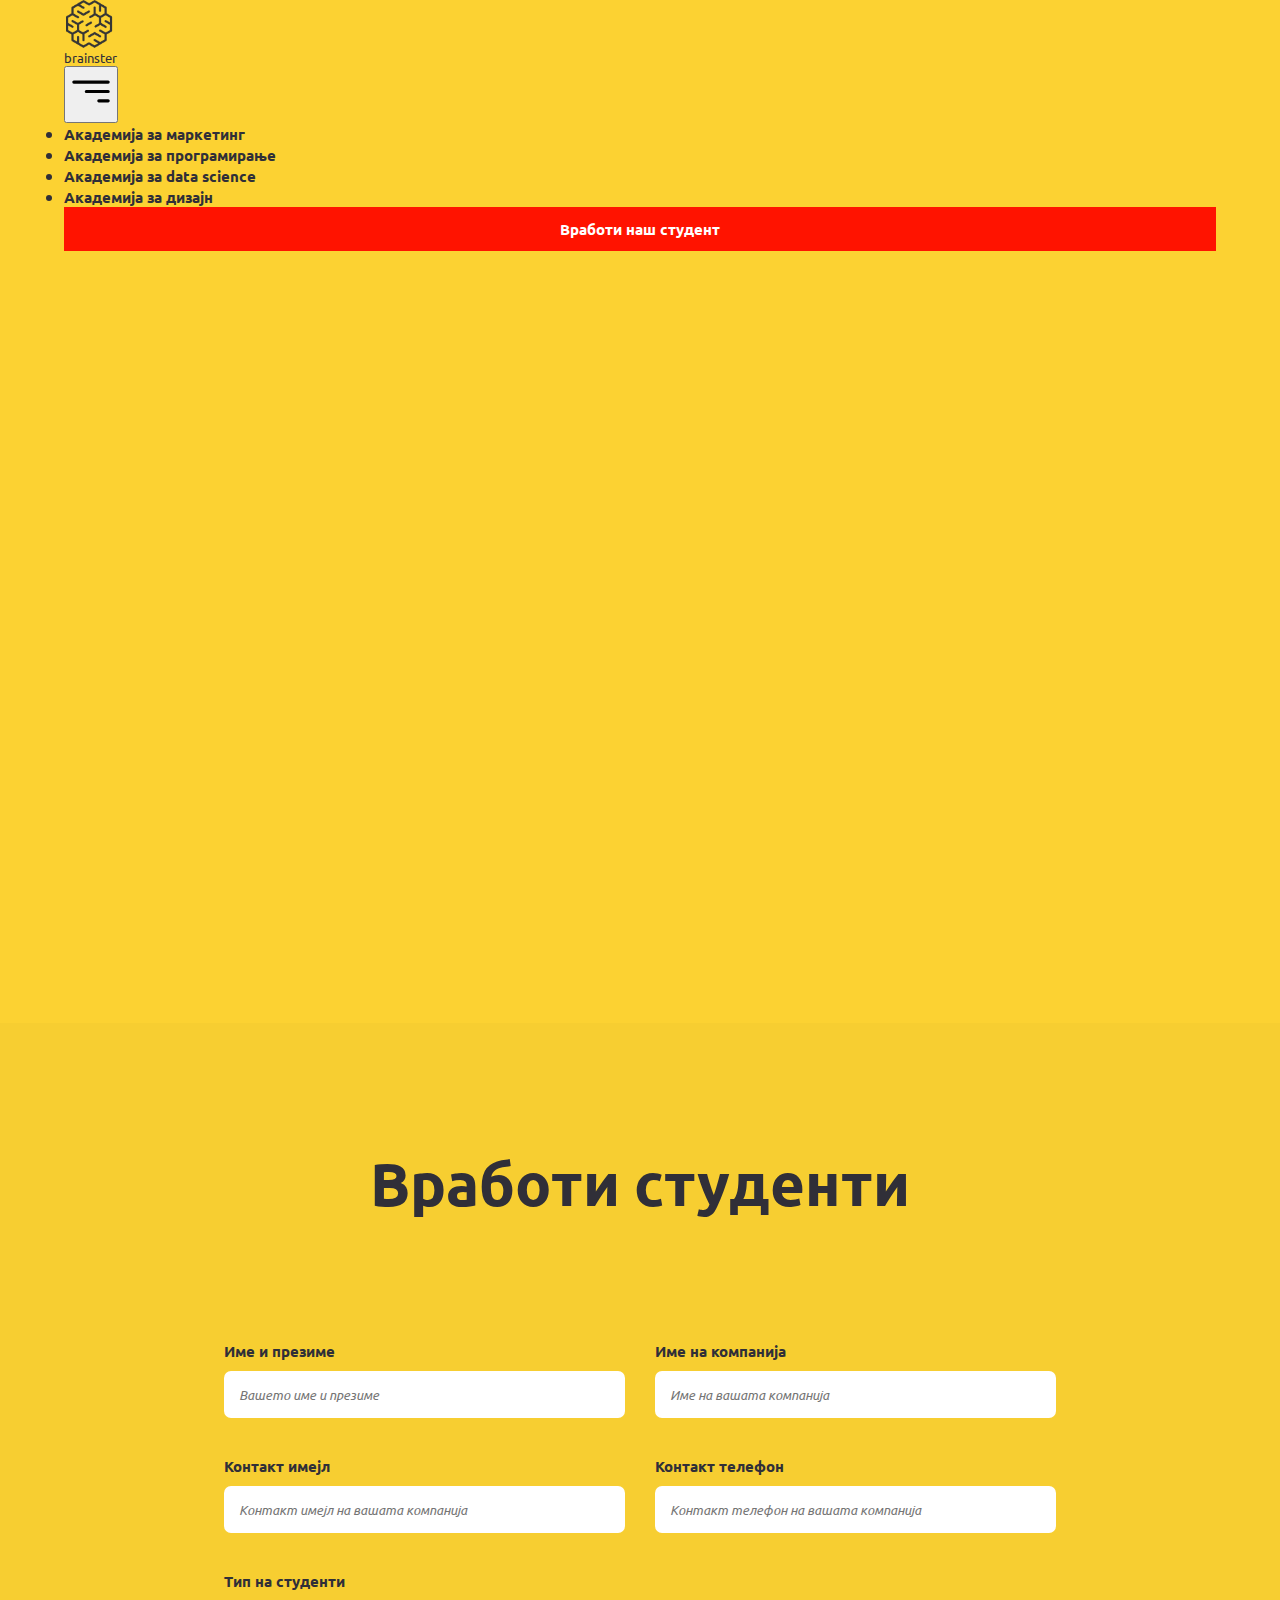
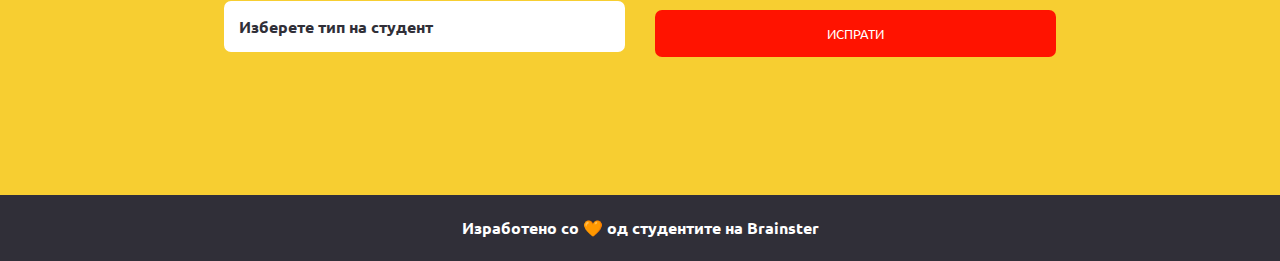
<file: hire-students.html>
<!DOCTYPE html>
<html lang="en">
<head>
  <meta charset="UTF-8">
  <meta name="viewport" content="width=device-width, initial-scale=1.0">
  <title>hire-students</title>

  <!-- BOOTSTRAP CSS -->
  <link
    href="https://cdn.jsdelivr.net/npm/bootstrap@5.3.2/dist/css/bootstrap.min.css"
    rel="stylesheet"
    integrity="sha384-T3c6CoIi6uLrA9TneNEoa7RxnatzjcDSCmG1MXxSR1GAsXEV/Dwwykc2MPK8M2HN"
    crossorigin="anonymous"
  />

  <!-- CSS FOLDER -->
  <link rel="stylesheet" href="./css/main.css" />

  <!-- FONT AWESOME LIBRARY -->
  <link
    rel="stylesheet"
    href="https://cdnjs.cloudflare.com/ajax/libs/font-awesome/6.5.0/css/all.min.css"
    integrity="sha512-Avb2QiuDEEvB4bZJYdft2mNjVShBftLdPG8FJ0V7irTLQ8Uo0qcPxh4Plq7G5tGm0rU+1SPhVotteLpBERwTkw=="
    crossorigin="anonymous"
    referrerpolicy="no-referrer"
  />
</head>
<body>

  <!-- ==================== BEGINNING OF HEADER ========================= -->
  <header>

    <!-- ================ NAVBAR ================== -->
    <nav class="index-navbar navbar navbar-expand-lg py-lg-4">
      <div class="container-fluid">
        <!-- navbar logo -->
        <a class="navbar-brand pe-5" href="./index.html">
          <div
            class="d-flex flex-column gap-1 align-items-center justify-content-center"
          >
            <img src="./images/Logo.png" alt="logo of brainster lab" />
            <p class="text-uppercase fw-bold m-0">brainster</p>
          </div>
        </a>
        <!-- navbar toggle button -->
        <button
          class="navbar-toggler shadow-none border-0 p-0"
          type="button"
          data-bs-toggle="offcanvas"
          data-bs-target="#offcanvasNavbar"
          aria-controls="offcanvasNavbar"
          aria-label="Toggle navigation"
        >
          <svg xmlns="http://www.w3.org/2000/svg" fill="currentColor" class="bi bi-filter-right" viewBox="0 0 16 16">
            <path d="M14 10.5a.5.5 0 0 0-.5-.5h-3a.5.5 0 0 0 0 1h3a.5.5 0 0 0 .5-.5m0-3a.5.5 0 0 0-.5-.5h-7a.5.5 0 0 0 0 1h7a.5.5 0 0 0 .5-.5m0-3a.5.5 0 0 0-.5-.5h-11a.5.5 0 0 0 0 1h11a.5.5 0 0 0 .5-.5"/>
          </svg>
        </button>

        <!-- responsive menu -->
        <div
          class="offcanvas offcanvas-start  border-0"
          tabindex="-1"
          id="offcanvasNavbar"
          aria-labelledby="offcanvasNavbarLabel"
        >
          <!-- responsive menu header -->
          <div class="offcanvas-header justify-content-end">
            <i class="fa-solid fa-xmark" type="button" data-bs-dismiss="offcanvas"
            aria-label="Close"></i>
          </div>
          <!-- menu body -->
          <div class="offcanvas-body">
            <ul class="navbar-nav justify-content-center flex-grow-1 pe-3 gap-4 mb-lg-0 mb-4">

              <li class="nav-item d-flex justify-content-lg-center justify-content-start align-items-center">
                <a class="nav-link" aria-current="page" href="./coming-soon.html"
                  >Академија за маркетинг</a
                >
              </li>

              <li class="nav-item d-flex justify-content-lg-center justify-content-start align-items-center">
                <a class="nav-link" href="./coming-soon.html">Академија за програмирање</a>
              </li>

              <li class="nav-item d-flex justify-content-lg-center justify-content-start align-items-center">
                <a class="nav-link" href="./coming-soon.html">Академија за data science</a>
              </li>

              <li class="nav-item d-flex justify-content-lg-center justify-content-start align-items-center">
                <a class="nav-link" href="./coming-soon.html">Академија за дизајн</a>
              </li>
              
            </ul>

            <!-- hire student button -->
            <div class="hire-button d-flex justify-content-lg-center justify-content-start align-items-center">
              <a href="./hire-students.html" class="rounded-3">Вработи наш студент</a>
            </div>
            
          </div>
        </div>
      </div>
    </nav>

  </header>

  <!-- =================== FORM ===================== -->
  <main class="hire-students-container">
    <div class="wrapper">
      <h1>Вработи студенти</h1>
      <form action="" method="" id="form-hiring" novalidate>

        <div class="form-item">
          <div class="inner">
            <label for="full-name">Име и презиме</label>
            <input type="text" id="full-name" name="full-name" placeholder="Вашето име и презиме" required>
            <div class="error"></div>
          </div>
        </div>

        <div class="form-item">
          <div class="inner">
            <label for="company-name">Име на компанија</label>
            <input type="text" id="company-name" name="company-name" placeholder="Име на вашата компанија" required>
            <div class="error"></div>
          </div>
        </div>

        <div class="form-item">
          <div class="inner">
            <label for="company-email">Контакт имејл</label>
            <input type="email" id="company-email" name="company-email" placeholder="Контакт имејл на вашата компанија" required>
            <div class="error"></div>
          </div> 
        </div>

        <div class="form-item">
          <div class="inner">
            <label for="phone-contact">Контакт телефон</label>
            <input type="number" id="phone-contact" name="phone-contact" placeholder="Контакт телефон на вашата компанија" required>
            <div class="error"></div>
          </div>
        </div>

        <div class="form-item">
          <div class="inner dropdown-container" id="dropdown-id">
            <p class="student-type-label">Тип на студенти</p>

            <div class="box" id="selectField"> 
              <p id="selectField-text">Изберете тип на студент</p>
              <i class="fa-solid fa-chevron-down" id="arrowIcon"></i>
            </div>

            <div class="error"></div>
            <input type="hidden" id="selectedStudentType" name="selectedStudentType" value="" required>

            <ul id="dropdown-list" class="hide">
              <li class="options">
                <p>Студенти од маркетинг</p>
              </li>

              <li class="options">
                <p>Студенти од програмирање</p>
              </li>

              <li class="options">
                <p>Студенти од data science</p>
              </li>

              <li class="options">
                <p>Студенти од дизајн</p>
              </li>
            </ul>
          </div>
        </div>

        <div class="form-item">
          <div class="inner submit-button">
            <input type="submit" id="submit" value="ИСПРАТИ">
          </div>
        </div>

      </form>
    </div>
  </main>


  <!-- ================= FOOTER ====================== -->
  <footer class="index-footer">
    Изработено со  &#129505; од студентите на Brainster
  </footer>

  <!-- DROPDOWN JAVASCRIPT -->
  <script src="./javascript/dropdown.js"></script>


  <!-- VALIDATION JAVASCRIPT -->
  <script src="./javascript/form-validation.js"></script>


  <!-- BOOTSTRAP JAVASCRIPT -->
  <script
    src="https://cdn.jsdelivr.net/npm/bootstrap@5.3.2/dist/js/bootstrap.bundle.min.js"
    integrity="sha384-C6RzsynM9kWDrMNeT87bh95OGNyZPhcTNXj1NW7RuBCsyN/o0jlpcV8Qyq46cDfL"
    crossorigin="anonymous"
  ></script>
  
</body>
</html>
</file>
<file: css/main.css>
@import url("https://fonts.googleapis.com/css2?family=Ubuntu:wght@400;700&display=swap");
* {
  box-sizing: border-box;
  margin: 0;
  padding: 0;
}

img {
  display: block;
  max-width: 100%;
}

.cards-container {
  padding-top: 9.375rem;
  padding-bottom: 9.375rem;
}
@media (min-width: 1900px) {
  .cards-container {
    padding-top: 11.25rem;
    padding-bottom: 11.25rem;
  }
}
@media (max-width: 600px) {
  .cards-container {
    padding-top: 7.5rem;
    padding-bottom: 7.5rem;
  }
}

.cards-container .wrapper {
  width: 70%;
  margin-left: auto;
  margin-right: auto;
}
@media (max-width: 768px) {
  .cards-container .wrapper {
    width: 80%;
  }
}
@media (max-width: 600px) {
  .cards-container .wrapper {
    width: 90%;
  }
}

* {
  font-family: "Ubuntu", sans-serif;
}

body {
  font-weight: 400;
  color: #302F38;
}

a {
  text-decoration: none;
  color: #302F38;
}

.index-navbar {
  background-color: #FCD232 !important;
  color: #302F38 !important;
}
.index-navbar .container-fluid {
  width: 90% !important;
  margin-left: auto;
  margin-right: auto;
}
.index-navbar .navbar-brand img {
  width: 50px;
}
.index-navbar .navbar-brand p {
  font-size: 0.8125rem;
}
@media (max-width: 992px) {
  .index-navbar .navbar-brand img {
    width: 35px;
  }
  .index-navbar .navbar-brand p {
    font-size: 0.5625rem;
  }
}
@media (min-width: 2000px) {
  .index-navbar .navbar-brand img {
    width: 90px;
  }
  .index-navbar .navbar-brand p {
    font-size: 1.25rem;
  }
}
.index-navbar svg {
  width: 50px;
  height: 50px;
}
.index-navbar .offcanvas {
  width: 100%;
  height: 100vh;
}
@media (max-width: 992px) {
  .index-navbar .offcanvas {
    background-color: #302F38;
  }
}
.index-navbar i {
  color: white !important;
  font-size: 40px !important;
}
.index-navbar .nav-link {
  color: #302F38;
  text-align: center;
  font-weight: bold;
  font-size: 0.9375rem;
}
@media (max-width: 992px) {
  .index-navbar .nav-link {
    color: #fff;
  }
}
@media (min-width: 2000px) {
  .index-navbar .nav-link {
    font-size: 1.25rem;
  }
}
.index-navbar .hire-button {
  font-size: 0.9375rem;
  font-weight: bold;
}
.index-navbar .hire-button a {
  color: #fff;
  background-color: #FF1300;
  padding: 12px 24px;
  text-align: center;
  display: block;
}
.index-navbar .hire-button a:hover {
  background-color: rgb(240, 2, 2);
}
@media (min-width: 2000px) {
  .index-navbar .hire-button {
    font-size: 1.25rem;
  }
}

.index-header .banner {
  background-image: linear-gradient(150deg, rgba(0, 0, 0, 0.4), rgba(0, 0, 0, 0.4)), url(../images/banner.jpg);
  height: calc(100vh - 250.21px);
  width: 100%;
  background-size: cover;
  background-repeat: no-repeat;
  background-position: center;
  display: flex;
  align-items: center;
  justify-content: center;
}
@media (min-width: 2000px) {
  .index-header .banner {
    height: calc(100vh - 323.69px);
  }
}
@media only screen and (max-width: 1470px) {
  .index-header .banner {
    height: calc(100vh - 238.21px);
  }
}
@media only screen and (max-width: 1248px) {
  .index-header .banner {
    height: calc(100vh - 262.21px);
  }
}
@media only screen and (max-width: 1013px) {
  .index-header .banner {
    height: calc(100vh - 271.5px);
  }
}
@media (max-width: 992px) {
  .index-header .banner {
    height: calc(100vh - 143.6px);
  }
}
@media only screen and (max-width: 892px) {
  .index-header .banner {
    height: calc(100vh - 161.6px);
  }
}
@media only screen and (max-width: 700px) {
  .index-header .banner {
    height: calc(100vh - 314.4px);
  }
}
@media only screen and (max-width: 369px) {
  .index-header .banner {
    height: calc(100vh - 383.6px);
  }
}
.index-header .banner h1 {
  color: #fff;
  font-size: 4.5rem;
  font-weight: bolder;
  text-align: center;
}
@media (min-width: 2000px) {
  .index-header .banner h1 {
    font-size: 7.5rem;
  }
}
@media (max-width: 768px) {
  .index-header .banner h1 {
    font-size: 2.625rem;
  }
}

.active {
  background-color: #EB3B3B !important;
  color: #302F38 !important;
}

.filters {
  display: flex;
  justify-content: space-between;
}
@media only screen and (max-width: 700px) {
  .filters {
    flex-direction: column;
  }
}
.filters .flex-item {
  flex-basis: 33.333%;
  padding: 1.875rem;
  background-color: #302F38;
  color: #fff;
  display: flex;
  justify-content: space-between;
  align-items: center;
  border: none;
}
@media (max-width: 992px) {
  .filters .flex-item {
    padding: 0.9375rem;
  }
}
.filters .flex-item p {
  text-align: left;
  font-size: 1.25rem;
  line-height: 1.5;
  font-weight: 700;
  margin-bottom: 0;
}
@media (min-width: 2000px) {
  .filters .flex-item p {
    font-size: 1.75rem;
  }
}
@media only screen and (max-width: 1470px) {
  .filters .flex-item p {
    font-size: 1rem;
  }
}
@media (max-width: 992px) {
  .filters .flex-item p {
    font-size: 0.75rem;
  }
}
@media only screen and (max-width: 700px) {
  .filters .flex-item p {
    font-size: 1rem;
  }
}
.filters .flex-item i {
  color: #302F38;
  font-size: 1.875rem;
  margin-left: 1.875rem;
}
@media (max-width: 992px) {
  .filters .flex-item i {
    margin-left: 0.9375rem;
  }
}
.filters > *:not(:last-child) {
  border-right: 2px solid rgba(83, 83, 83, 0.5);
}
@media only screen and (max-width: 700px) {
  .filters > *:not(:last-child) {
    border-right: none;
    border-bottom: 2px solid rgba(83, 83, 83, 0.5);
  }
}

.cards-container {
  background-color: #FCD232;
  color: #302F38;
  position: relative;
}
.cards-container > h2 {
  font-size: 3.025rem;
  position: absolute;
  font-weight: bolder;
  top: 5.625rem;
  left: 50%;
  transform: translate(-50%, -50%);
}
@media (min-width: 1900px) {
  .cards-container > h2 {
    font-size: 5.5rem;
  }
}
@media (max-width: 600px) {
  .cards-container > h2 {
    left: 5%;
    transform: translate(0%, -50%);
    top: 3.75rem;
    font-size: 2.2rem;
  }
}
.cards-container .flex {
  display: flex;
  flex-wrap: wrap;
  margin-right: -1.875rem;
  margin-bottom: -1.875rem;
}
@media (max-width: 600px) {
  .cards-container .flex {
    margin-right: 0;
  }
}
.cards-container .flex .card-academy {
  flex-basis: 33.333%;
  display: flex;
  flex-direction: column;
  transition: transform 0.3s ease-in-out;
}
@media (max-width: 992px) {
  .cards-container .flex .card-academy {
    flex-basis: 50%;
  }
}
@media (max-width: 600px) {
  .cards-container .flex .card-academy {
    flex-basis: 100%;
    display: none;
  }
  .cards-container .flex .card-academy:nth-child(1), .cards-container .flex .card-academy:nth-child(2), .cards-container .flex .card-academy:nth-child(3), .cards-container .flex .card-academy:nth-child(4), .cards-container .flex .card-academy:nth-child(5), .cards-container .flex .card-academy:nth-child(6) {
    display: inline-block;
  }
}
.cards-container .flex .card-academy:hover {
  transform: scale(1.1);
  cursor: pointer;
}
@media (min-width: 1900px) {
  .cards-container .flex .card-academy:hover {
    transform: scale(1.05);
  }
}
@media (max-width: 600px) {
  .cards-container .flex .card-academy:hover {
    transform: scale(1.05);
  }
}
.cards-container .flex .inner {
  margin-right: 1.875rem;
  margin-bottom: 1.875rem;
  border-radius: 15px;
  overflow: hidden;
  box-shadow: 7px 7px 10px rgba(0, 0, 0, 0.1);
}
@media (max-width: 600px) {
  .cards-container .flex .inner {
    margin-right: 0;
  }
}
.cards-container .flex .inner img {
  height: 200px;
  width: 100%;
  object-fit: cover;
}
@media (min-width: 1900px) {
  .cards-container .flex .inner img {
    height: 300px;
  }
}
@media (max-width: 992px) {
  .cards-container .flex .inner img {
    height: 150px;
  }
}
.cards-container .flex .inner .text {
  padding: 0.9375rem;
  display: flex;
  flex-direction: column;
  align-items: flex-start;
  gap: 0.65625rem;
  background-color: #FFFFFF;
}
.cards-container .flex .inner .text .title {
  background-color: #FCD232;
  padding: 0.46875rem;
  font-size: 0.8125rem;
  font-weight: 700;
  margin-bottom: 0;
  border-radius: 3px;
  display: inline;
}
@media (min-width: 1900px) {
  .cards-container .flex .inner .text .title {
    font-size: 1.21875rem;
  }
}
@media (min-width: 2300px) {
  .cards-container .flex .inner .text .title {
    font-size: 1.625rem;
  }
}
.cards-container .flex .inner .text h2 {
  font-size: 1.25rem;
  font-weight: bold;
  line-height: 1.05;
  margin-bottom: 0;
}
@media (min-width: 1900px) {
  .cards-container .flex .inner .text h2 {
    font-size: 1.875rem;
  }
}
@media (min-width: 2300px) {
  .cards-container .flex .inner .text h2 {
    font-size: 2.5rem;
  }
}
.cards-container .flex .inner .text .description {
  font-size: 0.9375rem;
  margin-bottom: 0;
}
@media (min-width: 1900px) {
  .cards-container .flex .inner .text .description {
    font-size: 1.40625rem;
  }
}
@media (min-width: 2300px) {
  .cards-container .flex .inner .text .description {
    font-size: 1.875rem;
  }
}
.cards-container .flex .inner .text h3 {
  font-size: 0.6875rem;
  font-weight: bold;
}
@media (min-width: 1900px) {
  .cards-container .flex .inner .text h3 {
    font-size: 1.03125rem;
  }
}
@media (min-width: 2300px) {
  .cards-container .flex .inner .text h3 {
    font-size: 1.375rem;
  }
}
.cards-container .flex .inner .text button {
  align-self: flex-end !important;
  display: inline;
  border: none;
  border-radius: 7px;
  background-color: #FF1300;
  color: #fff;
  font-weight: 700;
  font-size: 14px;
  padding: 0.625rem 1.875rem;
  margin-top: 0.9375rem;
  cursor: pointer;
}
.cards-container .flex .inner .text button:hover {
  background-color: rgb(240, 2, 2);
}
@media (min-width: 1900px) {
  .cards-container .flex .inner .text button {
    font-size: 22px;
  }
}
@media (min-width: 2300px) {
  .cards-container .flex .inner .text button {
    font-size: 28px;
  }
}
.cards-container .load-more-container {
  display: flex;
  justify-content: center;
  align-items: center;
}
.cards-container .load-more-container #load-more {
  font-weight: bold;
  background-color: #FF1300;
  color: #fff;
  padding: 0.9375rem 1.875rem;
  margin-top: 3.75rem;
  border-radius: 0.9375rem;
  border: none;
  cursor: pointer;
  display: none;
}
.cards-container .load-more-container #load-more:hover {
  background-color: rgb(240, 2, 2);
}
@media (max-width: 600px) {
  .cards-container .load-more-container #load-more {
    display: inline-block;
  }
}

.index-footer {
  padding: 1.40625rem 0px;
  text-align: center;
  background-color: #302F38;
  color: #fff;
  font-weight: bold;
}
@media (min-width: 2000px) {
  .index-footer {
    font-size: 1.5625rem;
  }
}
@media (max-width: 426px) {
  .index-footer {
    font-size: 0.8125rem;
  }
}

.hire-students-container {
  padding: 7.5rem 0px;
  background-color: #F7CE31;
}
@media (max-width: 768px) {
  .hire-students-container {
    padding: 3.75rem 0px;
  }
}
.hire-students-container .wrapper {
  width: 65%;
  margin: 0 auto;
}
@media (max-width: 992px) {
  .hire-students-container .wrapper {
    width: 80%;
  }
}
@media (max-width: 426px) {
  .hire-students-container .wrapper {
    width: 85%;
  }
}
.hire-students-container .wrapper h1 {
  font-size: 3.75rem;
  font-weight: bold;
  margin-bottom: 7.5rem;
  text-align: center;
}
@media (max-width: 768px) {
  .hire-students-container .wrapper h1 {
    margin-bottom: 3.75rem;
    font-size: 2.625rem;
  }
}
@media (max-width: 600px) {
  .hire-students-container .wrapper h1 {
    font-size: 2.25rem;
  }
}
@media (max-width: 426px) {
  .hire-students-container .wrapper h1 {
    font-size: 1.875rem;
  }
}
@media (min-width: 1900px) {
  .hire-students-container .wrapper h1 {
    font-size: 4.875rem;
  }
}
@media (min-width: 2300px) {
  .hire-students-container .wrapper h1 {
    font-size: 6.375rem;
  }
}
.hire-students-container .wrapper form {
  display: flex;
  justify-content: center;
  align-items: flex-start;
  flex-wrap: wrap;
  margin-right: -1.875rem;
}
@media (max-width: 768px) {
  .hire-students-container .wrapper form {
    margin-right: 0px;
  }
}
.hire-students-container .wrapper form .form-item {
  flex-basis: 50%;
}
@media (max-width: 768px) {
  .hire-students-container .wrapper form .form-item {
    flex-basis: 100%;
  }
}
.hire-students-container .wrapper form .inner {
  margin-right: 1.875rem;
  margin-bottom: 0.9375rem;
  display: flex;
  flex-direction: column;
  align-items: flex-start;
  gap: 10px;
}
@media (max-width: 768px) {
  .hire-students-container .wrapper form .inner {
    margin-right: 0px;
  }
}
@media (min-width: 2300px) {
  .hire-students-container .wrapper form .inner {
    margin-bottom: 1.875rem;
  }
}
.hire-students-container .wrapper form label {
  font-weight: bolder;
  font-size: 0.9375rem;
}
@media (min-width: 1900px) {
  .hire-students-container .wrapper form label {
    font-size: 1.59375rem;
  }
}
@media (min-width: 2300px) {
  .hire-students-container .wrapper form label {
    font-size: 2.0625rem;
  }
}
.hire-students-container .wrapper form input {
  width: 100%;
  padding: 0.9375rem;
  border: none;
  border-radius: 7px;
}
@media (min-width: 1900px) {
  .hire-students-container .wrapper form input {
    padding: 1.40625rem;
    font-size: 1.1375rem;
  }
}
@media (min-width: 2300px) {
  .hire-students-container .wrapper form input {
    padding: 1.96875rem;
    font-size: 1.4625rem;
  }
}
.hire-students-container .wrapper form input:focus {
  outline: none;
}
.hire-students-container .wrapper form input::placeholder {
  font-style: italic;
  font-size: 0.8125rem;
}
@media (min-width: 1900px) {
  .hire-students-container .wrapper form input::placeholder {
    font-size: 1.1375rem;
  }
}
@media (min-width: 2300px) {
  .hire-students-container .wrapper form input::placeholder {
    font-size: 1.4625rem;
  }
}
.hire-students-container .wrapper form .dropdown-container {
  margin-bottom: 0px !important;
}
@media (max-width: 600px) {
  .hire-students-container .wrapper form .dropdown-container {
    margin-bottom: 0.9375rem;
  }
}
.hire-students-container .wrapper form .student-type-label {
  margin-bottom: 0;
  font-weight: bolder;
  font-size: 0.9375rem;
}
@media (min-width: 1900px) {
  .hire-students-container .wrapper form .student-type-label {
    font-size: 1.59375rem;
  }
}
@media (min-width: 2300px) {
  .hire-students-container .wrapper form .student-type-label {
    font-size: 2.0625rem;
  }
}
.hire-students-container .wrapper form .box {
  background-color: white;
  cursor: pointer;
  width: 100%;
  display: flex;
  justify-content: space-between;
  align-items: center;
  padding: 0.9375rem;
  border-radius: 7px;
}
@media (min-width: 1900px) {
  .hire-students-container .wrapper form .box {
    padding: 1.40625rem;
  }
}
@media (min-width: 2300px) {
  .hire-students-container .wrapper form .box {
    padding: 1.96875rem;
  }
}
.hire-students-container .wrapper form .box p {
  margin-bottom: 0;
  font-weight: bold;
}
@media (min-width: 1900px) {
  .hire-students-container .wrapper form .box p {
    font-size: 1.4rem;
  }
}
@media (min-width: 2300px) {
  .hire-students-container .wrapper form .box p {
    font-size: 1.8rem;
  }
}
.hire-students-container .wrapper form .box i {
  transition: transform 0.5s ease-in;
}
@media (min-width: 1900px) {
  .hire-students-container .wrapper form .box i {
    font-size: 1.4rem;
  }
}
@media (min-width: 2300px) {
  .hire-students-container .wrapper form .box i {
    font-size: 1.8rem;
  }
}
.hire-students-container .wrapper form .hide {
  display: none;
}
.hire-students-container .wrapper form .rotate {
  transform: rotate(180deg);
}
.hire-students-container .wrapper form ul {
  width: 100%;
  list-style: none;
  padding: 0;
  margin-top: 0.625rem;
  background-color: #FFFFFF;
  border-radius: 7px;
  box-shadow: 0px 5px 10px 5px rgba(0, 0, 0, 0.1);
  overflow: hidden;
}
.hire-students-container .wrapper form ul li {
  padding: 0.9375rem;
  width: 100%;
  cursor: pointer;
}
.hire-students-container .wrapper form ul li:not(:last-child) {
  border-bottom: 1px solid rgba(0, 0, 0, 0.1);
}
.hire-students-container .wrapper form ul li:hover {
  background-color: rgba(0, 0, 0, 0.05);
}
@media (min-width: 1900px) {
  .hire-students-container .wrapper form ul li {
    padding: 1.40625rem;
  }
}
@media (min-width: 2300px) {
  .hire-students-container .wrapper form ul li {
    padding: 1.96875rem;
  }
}
.hire-students-container .wrapper form ul li p {
  margin-bottom: 0;
  font-weight: bold;
}
@media (min-width: 1900px) {
  .hire-students-container .wrapper form ul li p {
    font-size: 1.4rem;
  }
}
@media (min-width: 2300px) {
  .hire-students-container .wrapper form ul li p {
    font-size: 1.8rem;
  }
}
.hire-students-container .wrapper form .submit-button {
  justify-content: flex-end;
  height: 86.5px;
  margin-bottom: 0px !important;
}
@media (min-width: 1900px) {
  .hire-students-container .wrapper form .submit-button {
    height: 126.85px;
  }
}
@media (min-width: 2300px) {
  .hire-students-container .wrapper form .submit-button {
    height: 165.7px;
  }
}
.hire-students-container .wrapper form input[type=submit] {
  background-color: #FF1300;
  color: #fff;
}
@media (min-width: 1900px) {
  .hire-students-container .wrapper form input[type=submit] {
    font-size: 1.4rem;
  }
}
@media (min-width: 2300px) {
  .hire-students-container .wrapper form input[type=submit] {
    font-size: 1.8rem;
  }
}
.hire-students-container .wrapper form input[type=submit]:hover {
  background-color: rgb(240, 2, 2);
}

.inner.success input, .box.success_student_type {
  border: 3px #09c372 solid !important;
}

.inner.error input, .box.error_student_type {
  border: 3px #ff3860 solid !important;
}

.inner .error {
  color: #ff3860;
  font-size: 14px;
  font-weight: bold;
  height: 13px;
}
@media (min-width: 1900px) {
  .inner .error {
    font-size: 19px;
  }
}
@media (min-width: 2300px) {
  .inner .error {
    font-size: 24px;
  }
}

#coming-soon-main {
  background-color: #F7CE31;
  background-image: linear-gradient(150deg, rgba(0, 0, 0, 0.4), rgba(0, 0, 0, 0.4)), url(../images/banner.jpg);
  background-position: center;
  background-repeat: no-repeat;
  background-size: cover;
  width: 100%;
  height: calc(100vh - 199.21px);
  padding: 5.625rem 0px;
}
@media (min-width: 2000px) {
  #coming-soon-main {
    height: calc(100vh - 262.19px);
  }
}
@media (max-width: 992px) {
  #coming-soon-main {
    height: calc(100vh - 146.6px);
  }
}
@media (max-width: 426px) {
  #coming-soon-main {
    height: calc(100vh - 142.1px);
  }
}
#coming-soon-main .main-section {
  width: 65%;
  margin: 0 auto;
  color: #fff;
  border-radius: 4px;
  height: 100%;
  display: flex;
  flex-direction: column;
  align-items: center;
  justify-content: center;
  gap: 0.9375rem;
  text-align: center;
}
@media (max-width: 600px) {
  #coming-soon-main .main-section {
    width: 90%;
  }
}
#coming-soon-main .main-section h1 {
  font-size: 3.75rem;
  font-weight: bolder;
}
@media (min-width: 1900px) {
  #coming-soon-main .main-section h1 {
    font-size: 5.25rem;
  }
}
@media (min-width: 2300px) {
  #coming-soon-main .main-section h1 {
    font-size: 6.75rem;
  }
}
@media (max-width: 768px) {
  #coming-soon-main .main-section h1 {
    font-size: 3rem;
  }
}
#coming-soon-main .main-section h2 {
  font-size: 2.75rem;
  font-weight: bolder;
}
@media (min-width: 1900px) {
  #coming-soon-main .main-section h2 {
    font-size: 3.85rem;
  }
}
@media (min-width: 2300px) {
  #coming-soon-main .main-section h2 {
    font-size: 4.95rem;
  }
}
@media (max-width: 768px) {
  #coming-soon-main .main-section h2 {
    font-size: 2.2rem;
  }
}
#coming-soon-main .main-section P {
  font-size: 1.25rem;
  font-weight: bold;
}
@media (min-width: 1900px) {
  #coming-soon-main .main-section P {
    font-size: 1.75rem;
  }
}
@media (min-width: 2300px) {
  #coming-soon-main .main-section P {
    font-size: 2.25rem;
  }
}
@media (max-width: 768px) {
  #coming-soon-main .main-section P {
    font-size: 1rem;
  }
}
#coming-soon-main .main-section form {
  display: flex;
  gap: 0.9375rem;
}
@media (max-width: 600px) {
  #coming-soon-main .main-section form {
    flex-direction: column;
  }
}
#coming-soon-main .main-section form input {
  padding: 0.9375rem;
  border: none;
  border-radius: 7px;
}
#coming-soon-main .main-section form input[type=email] {
  width: 500px;
}
@media (max-width: 768px) {
  #coming-soon-main .main-section form input[type=email] {
    width: 300px;
  }
}
@media (min-width: 1900px) {
  #coming-soon-main .main-section form input {
    padding: 1.40625rem;
    font-size: 1.1375rem;
  }
}
@media (min-width: 2300px) {
  #coming-soon-main .main-section form input {
    padding: 1.96875rem;
    font-size: 1.4625rem;
  }
}
@media (max-width: 600px) {
  #coming-soon-main .main-section form input {
    padding: 0.9375rem 0.65625rem;
  }
}
#coming-soon-main .main-section form input:focus {
  outline: none;
}
#coming-soon-main .main-section form input::placeholder {
  font-style: italic;
  font-size: 0.8125rem;
}
@media (min-width: 1900px) {
  #coming-soon-main .main-section form input::placeholder {
    font-size: 1.1375rem;
  }
}
@media (min-width: 2300px) {
  #coming-soon-main .main-section form input::placeholder {
    font-size: 1.4625rem;
  }
}
#coming-soon-main .main-section form input[type=submit] {
  background-color: #FF1300;
  color: #fff;
}
@media (min-width: 1900px) {
  #coming-soon-main .main-section form input[type=submit] {
    font-size: 1.4rem;
  }
}
@media (min-width: 2300px) {
  #coming-soon-main .main-section form input[type=submit] {
    font-size: 1.8rem;
  }
}
#coming-soon-main .main-section form input[type=submit]:hover {
  background-color: rgb(240, 2, 2);
}

/*# sourceMappingURL=main.css.map */
</file>
